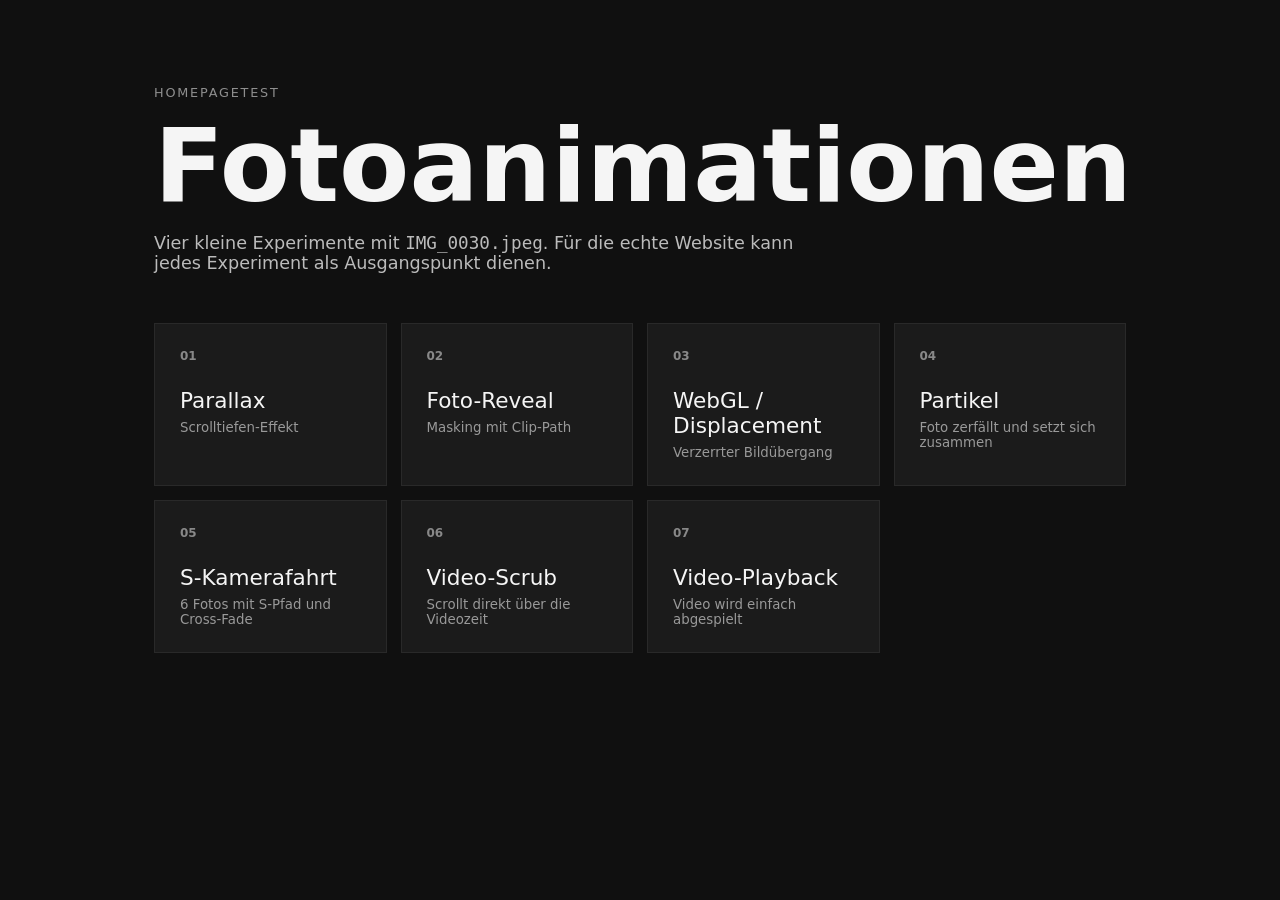
<file: index.html>
<!doctype html>
<html lang="de">
<head><meta charset="utf-8"><meta name="viewport" content="width=device-width,initial-scale=1"><title>HomepageTest – Fotoanimationen</title><link rel="stylesheet" href="style.css"></head>
<body><main class="home"><p class="eyebrow">HomepageTest</p><h1>Fotoanimationen</h1><p>Vier kleine Experimente mit <code>IMG_0030.jpeg</code>. Für die echte Website kann jedes Experiment als Ausgangspunkt dienen.</p><nav class="grid">
<a href="01-parallax.html"><b>01</b><span>Parallax</span><small>Scrolltiefen-Effekt</small></a>
<a href="02-reveal.html"><b>02</b><span>Foto-Reveal</span><small>Masking mit Clip-Path</small></a>
<a href="03-displacement.html"><b>03</b><span>WebGL / Displacement</span><small>Verzerrter Bildübergang</small></a>
<a href="04-particles.html"><b>04</b><span>Partikel</span><small>Foto zerfällt und setzt sich zusammen</small></a>
<a href="05-s-curve.html"><b>05</b><span>S-Kamerafahrt</span><small>6 Fotos mit S-Pfad und Cross-Fade</small></a>
<a href="06-video-scrub.html"><b>06</b><span>Video-Scrub</span><small>Scrollt direkt über die Videozeit</small></a>
<a href="07-video-playback.html"><b>07</b><span>Video-Playback</span><small>Video wird einfach abgespielt</small></a>
</nav></main></body></html>
</file>
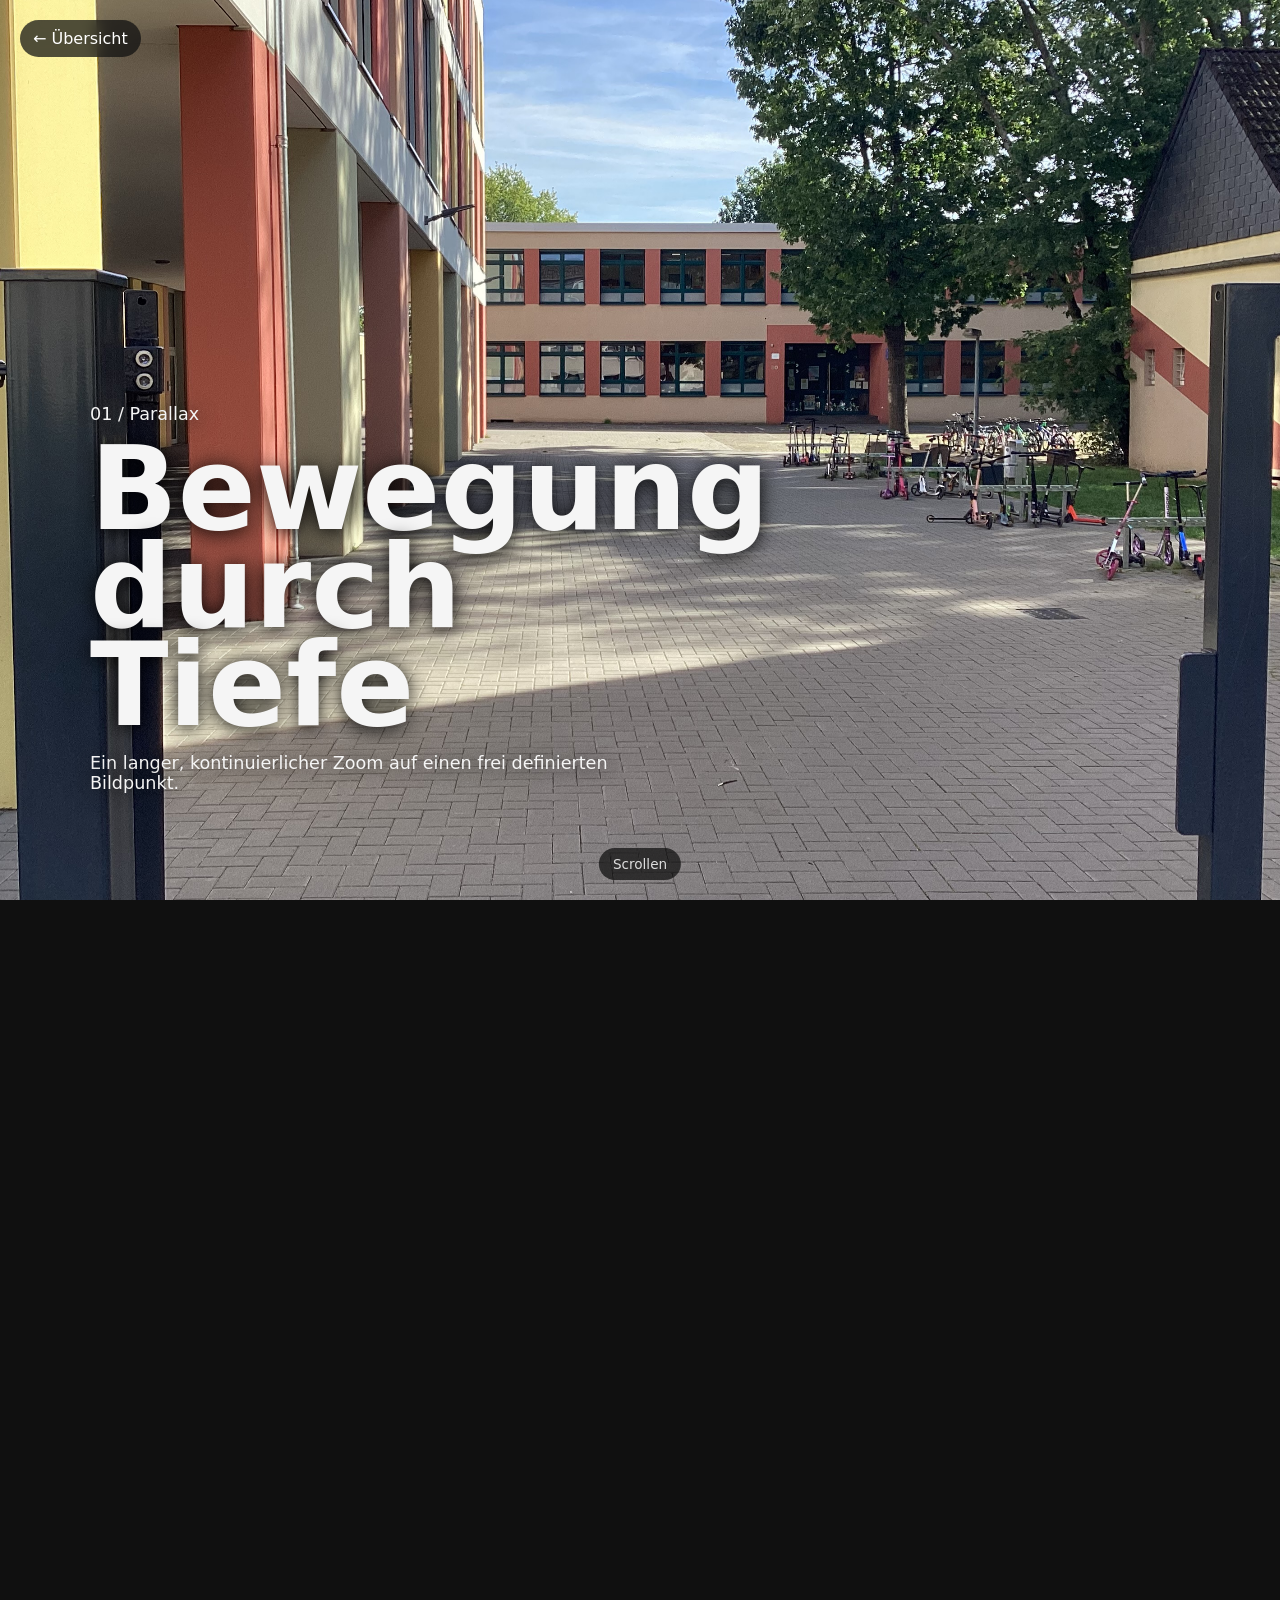
<file: 01-parallax.html>
<!doctype html>
<html lang="de">
<head>
<meta charset="utf-8">
<meta name="viewport" content="width=device-width,initial-scale=1">
<title>Parallax</title>
<link rel="stylesheet" href="style.css">
</head>
<body>
<a class="back" href="index.html">← Übersicht</a>
<main class="demo">
  <section class="parallax-track" id="parallax-track">
    <div class="parallax-sticky">
      <div class="parallax-camera" id="camera">
        <img id="photo" class="photo parallax-photo" src="IMG_0030.jpeg" alt="">
      </div>
      <div class="caption">
        <p>01 / Parallax</p>
        <h1>Bewegung<br>durch Tiefe</h1>
        <p>Ein langer, kontinuierlicher Zoom auf einen frei definierten Bildpunkt.</p>
      </div>
    </div>
  </section>
</main>
<div class="hint">Scrollen</div>
<script>
const track=document.querySelector('#parallax-track');
const camera=document.querySelector('#camera');
const img=document.querySelector('#photo');
const caption=document.querySelector('.caption');

const TARGET_X_PX=2120;
const TARGET_Y_PX=1045;
const START_SCALE=1.15;
const TARGET_SCALE=10;

function ease(t){
  return t<0.5 ? 2*t*t : 1-Math.pow(-2*t+2,2)/2;
}

function update(){
  if(!img.naturalWidth || !img.naturalHeight) return;

  const vw=innerWidth;
  const vh=innerHeight;
  const coverScale=Math.max(vw/img.naturalWidth,vh/img.naturalHeight);
  const renderedW=img.naturalWidth*coverScale;
  const renderedH=img.naturalHeight*coverScale;
  const cropX=(vw-renderedW)/2;
  const cropY=(vh-renderedH)/2;

  const targetXPercent=TARGET_X_PX/img.naturalWidth*100;
  const targetYPercent=TARGET_Y_PX/img.naturalHeight*100;

  img.style.transformOrigin=targetXPercent+'% '+targetYPercent+'%';

  const targetScreenX=cropX+(TARGET_X_PX*coverScale);
  const targetScreenY=cropY+(TARGET_Y_PX*coverScale);

  const max=Math.max(1,track.offsetHeight-innerHeight);
  const rect=track.getBoundingClientRect();
  const p=Math.min(1,Math.max(0,-rect.top/max));
  const e=ease(p);

  const scale=START_SCALE+(TARGET_SCALE-START_SCALE)*e;
  const tx=(vw/2-targetScreenX)*e;
  const ty=(vh/2-targetScreenY)*e;

  camera.style.transform='translate3d('+tx+'px,'+ty+'px,0)';
  img.style.transform='scale('+scale+')';
  caption.style.transform='translate3d(0,'+(-20*p)+'px,0)';
}

addEventListener('scroll',update,{passive:true});
addEventListener('resize',update);
img.addEventListener('load',update);
update();
</script>
</body>
</html>
</file>
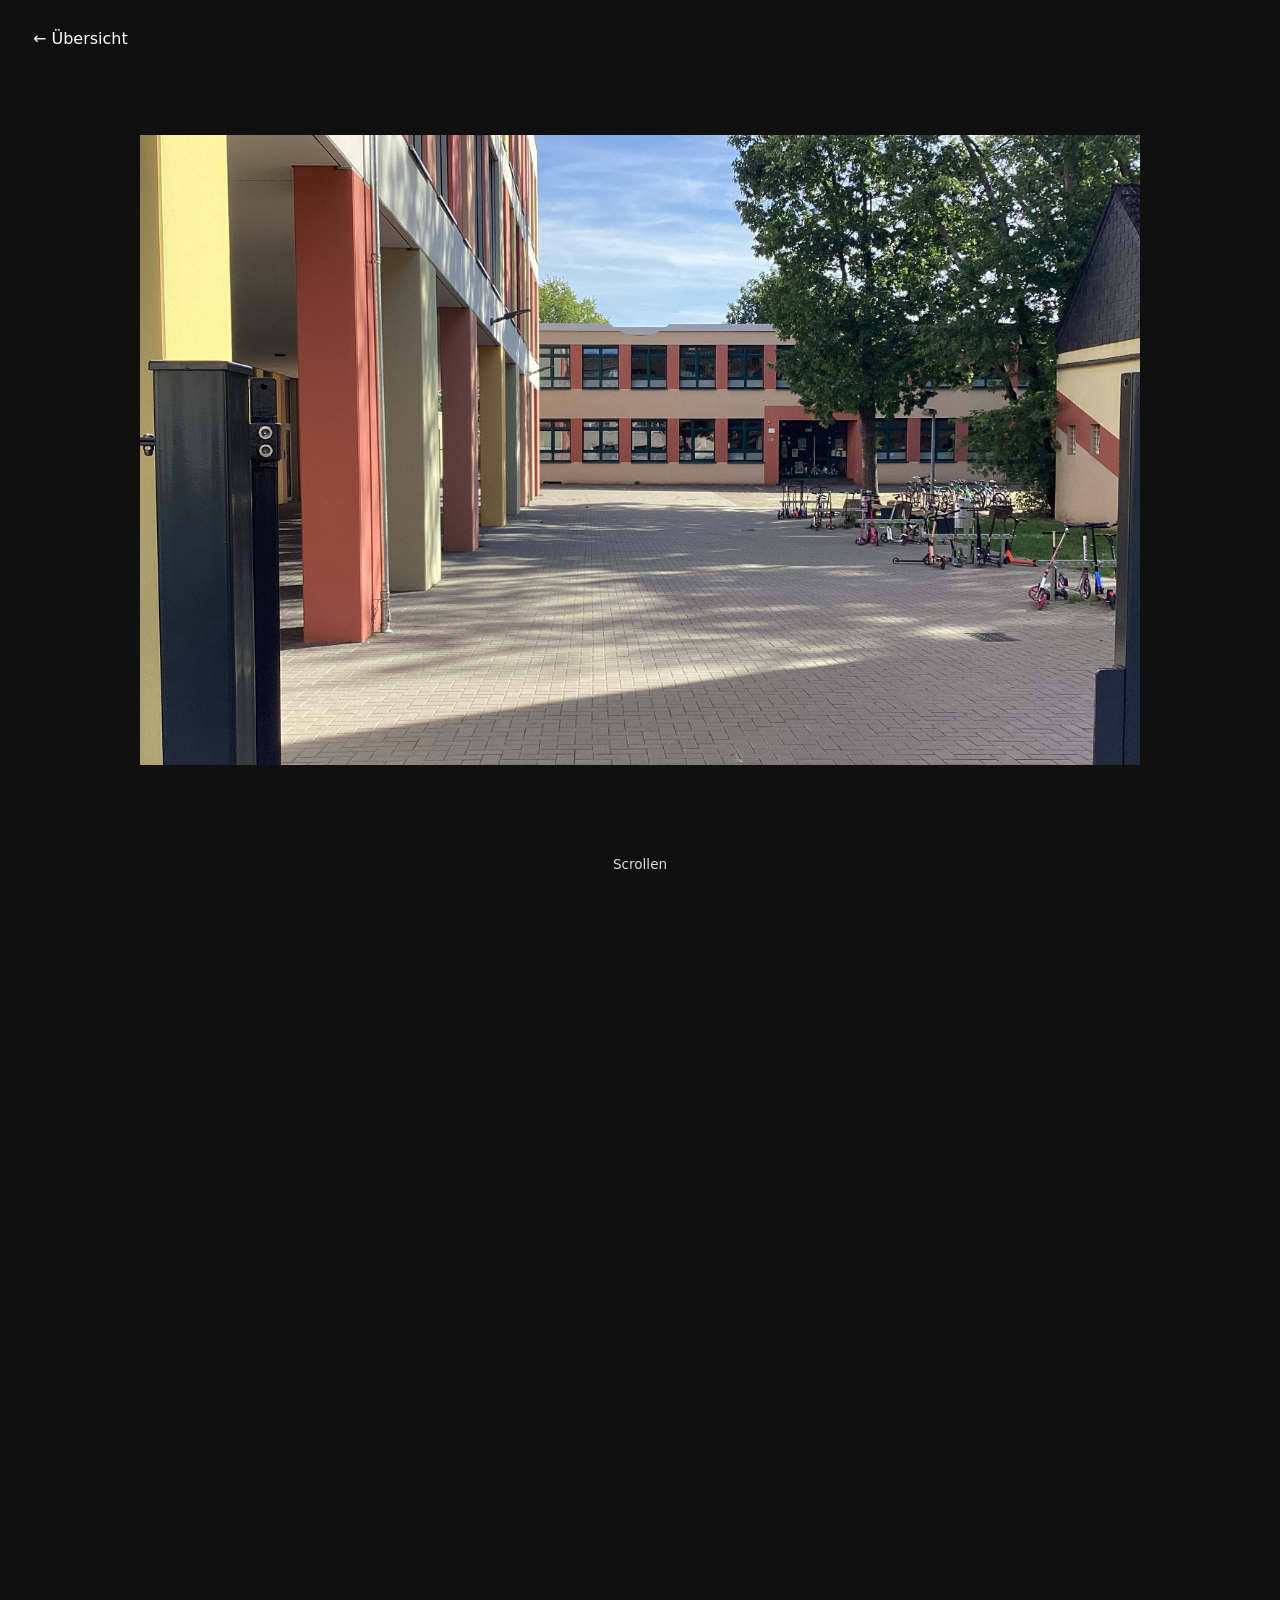
<file: 02-reveal.html>
<!doctype html><html lang="de"><head><meta charset="utf-8"><meta name="viewport" content="width=device-width,initial-scale=1"><title>Foto Reveal</title><link rel="stylesheet" href="style.css"></head><body><a class="back" href="index.html">← Übersicht</a><main class="demo"><section class="reveal-track" id="reveal-track"><div class="reveal-sticky"><div class="reveal-wrap"><img class="photo reveal-base" src="IMG_0030.jpeg" alt=""><img id="overlay" class="photo reveal-overlay" src="IMG_0030.jpeg" alt=""></div></div></section></main><div class="hint">Scrollen</div><script>const track=document.querySelector('#reveal-track');const overlay=document.querySelector('#overlay');function update(){const max=track.offsetHeight-innerHeight;const rect=track.getBoundingClientRect();const p=max>0?Math.min(1,Math.max(0,-rect.top/max)):0;const cycles=4;const t=p*cycles;const local=t-Math.floor(t);const eased=local<.5?2*local*local:1-Math.pow(-2*local+2,2)/2;const size=4+eased*118;overlay.style.clipPath='circle('+size+'% at 50% 25%)';overlay.style.transform='scale('+(1.30+0.18*eased)+')'}addEventListener('scroll',update,{passive:true});addEventListener('resize',update);update();</script></body></html>
</file>
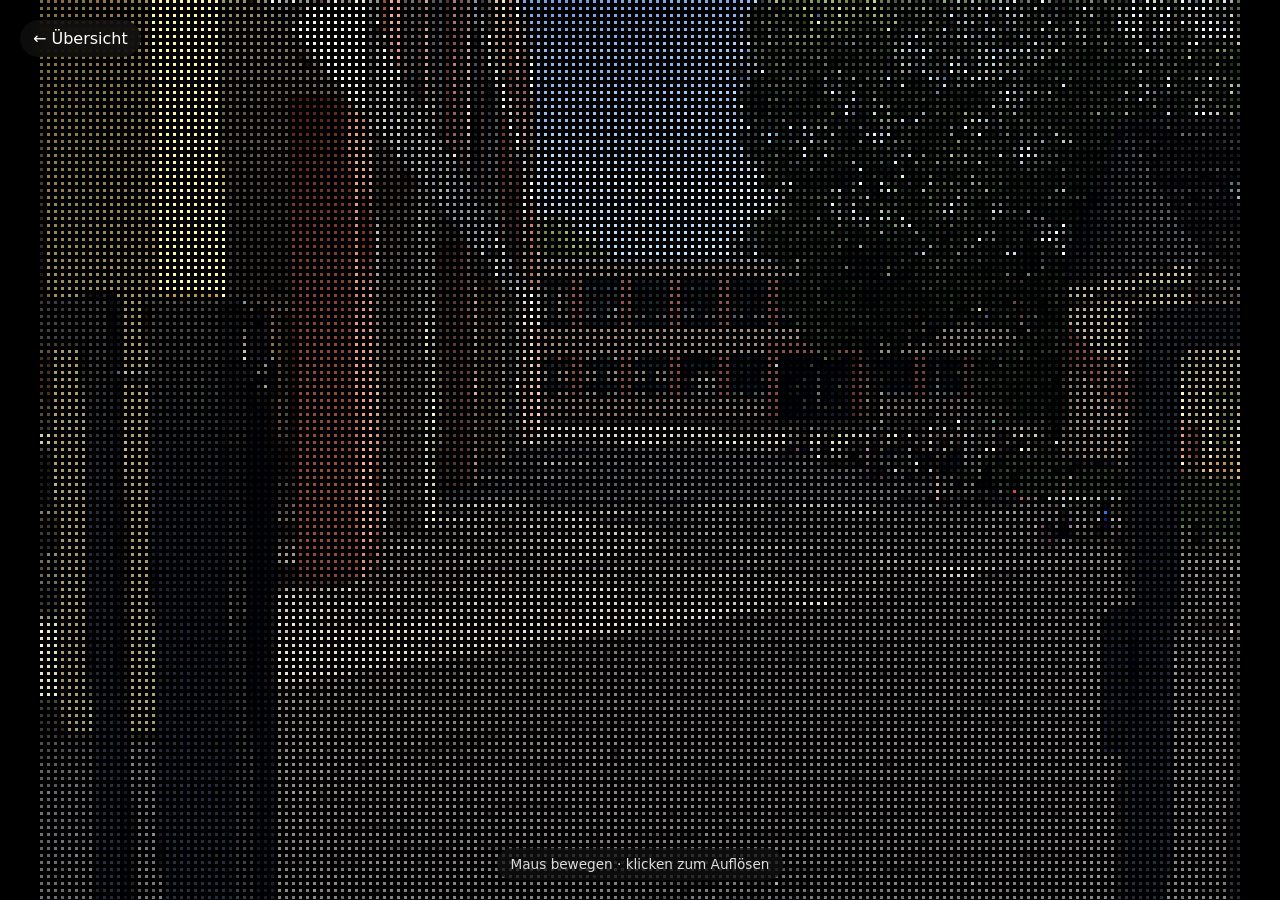
<file: 04-particles.html>
<!doctype html><html lang="de"><head><meta charset="utf-8"><meta name="viewport" content="width=device-width,initial-scale=1"><title>Partikel</title><link rel="stylesheet" href="style.css"></head><body><a class="back" href="index.html">← Übersicht</a><main class="particle-stage"><canvas id="c"></canvas></main><div class="hint">Maus bewegen · klicken zum Auflösen</div><script>const c=document.querySelector('#c'),x=c.getContext('2d'),img=new Image();img.src='IMG_0030.jpeg';let pts=[],mouse={x:-1e4,y:-1e4};function resize(){c.width=innerWidth;c.height=innerHeight;make()}function make(){if(!img.complete)return;const s=Math.min(1,1200/img.width),w=img.width*s,h=img.height*s,ox=(c.width-w)/2,oy=(c.height-h)/2;const oc=document.createElement('canvas'),q=oc.getContext('2d');oc.width=w;oc.height=h;q.drawImage(img,0,0,w,h);const d=q.getImageData(0,0,w,h).data;pts=[];for(let yy=0;yy<h;yy+=7)for(let xx=0;xx<w;xx+=7){const i=(yy*w+xx)*4;pts.push({x:ox+xx,y:oy+yy,tx:ox+xx,ty:oy+yy,r:d[i],g:d[i+1],b:d[i+2],vx:0,vy:0})}}function draw(){x.fillStyle='rgba(5,5,5,.18)';x.fillRect(0,0,c.width,c.height);for(const p of pts){const dx=p.x-mouse.x,dy=p.y-mouse.y,dist=Math.hypot(dx,dy),f=Math.max(0,1-dist/180);p.vx+=dx/dist*f*1.7;p.vy+=dy/dist*f*1.7;p.vx+=(p.tx-p.x)*.018;p.vy+=(p.ty-p.y)*.018;p.vx*=.88;p.vy*=.88;p.x+=p.vx;p.y+=p.vy;x.fillStyle='rgb('+p.r+','+p.g+','+p.b+')';x.fillRect(p.x,p.y,3,3)}requestAnimationFrame(draw)}img.onload=resize;addEventListener('resize',resize);addEventListener('pointermove',e=>{mouse.x=e.clientX;mouse.y=e.clientY});addEventListener('pointerleave',()=>{mouse.x=-1e4;mouse.y=-1e4});addEventListener('click',()=>{for(const p of pts){p.vx+=(Math.random()-.5)*14;p.vy+=(Math.random()-.5)*14}});draw();</script></body></html>
</file>
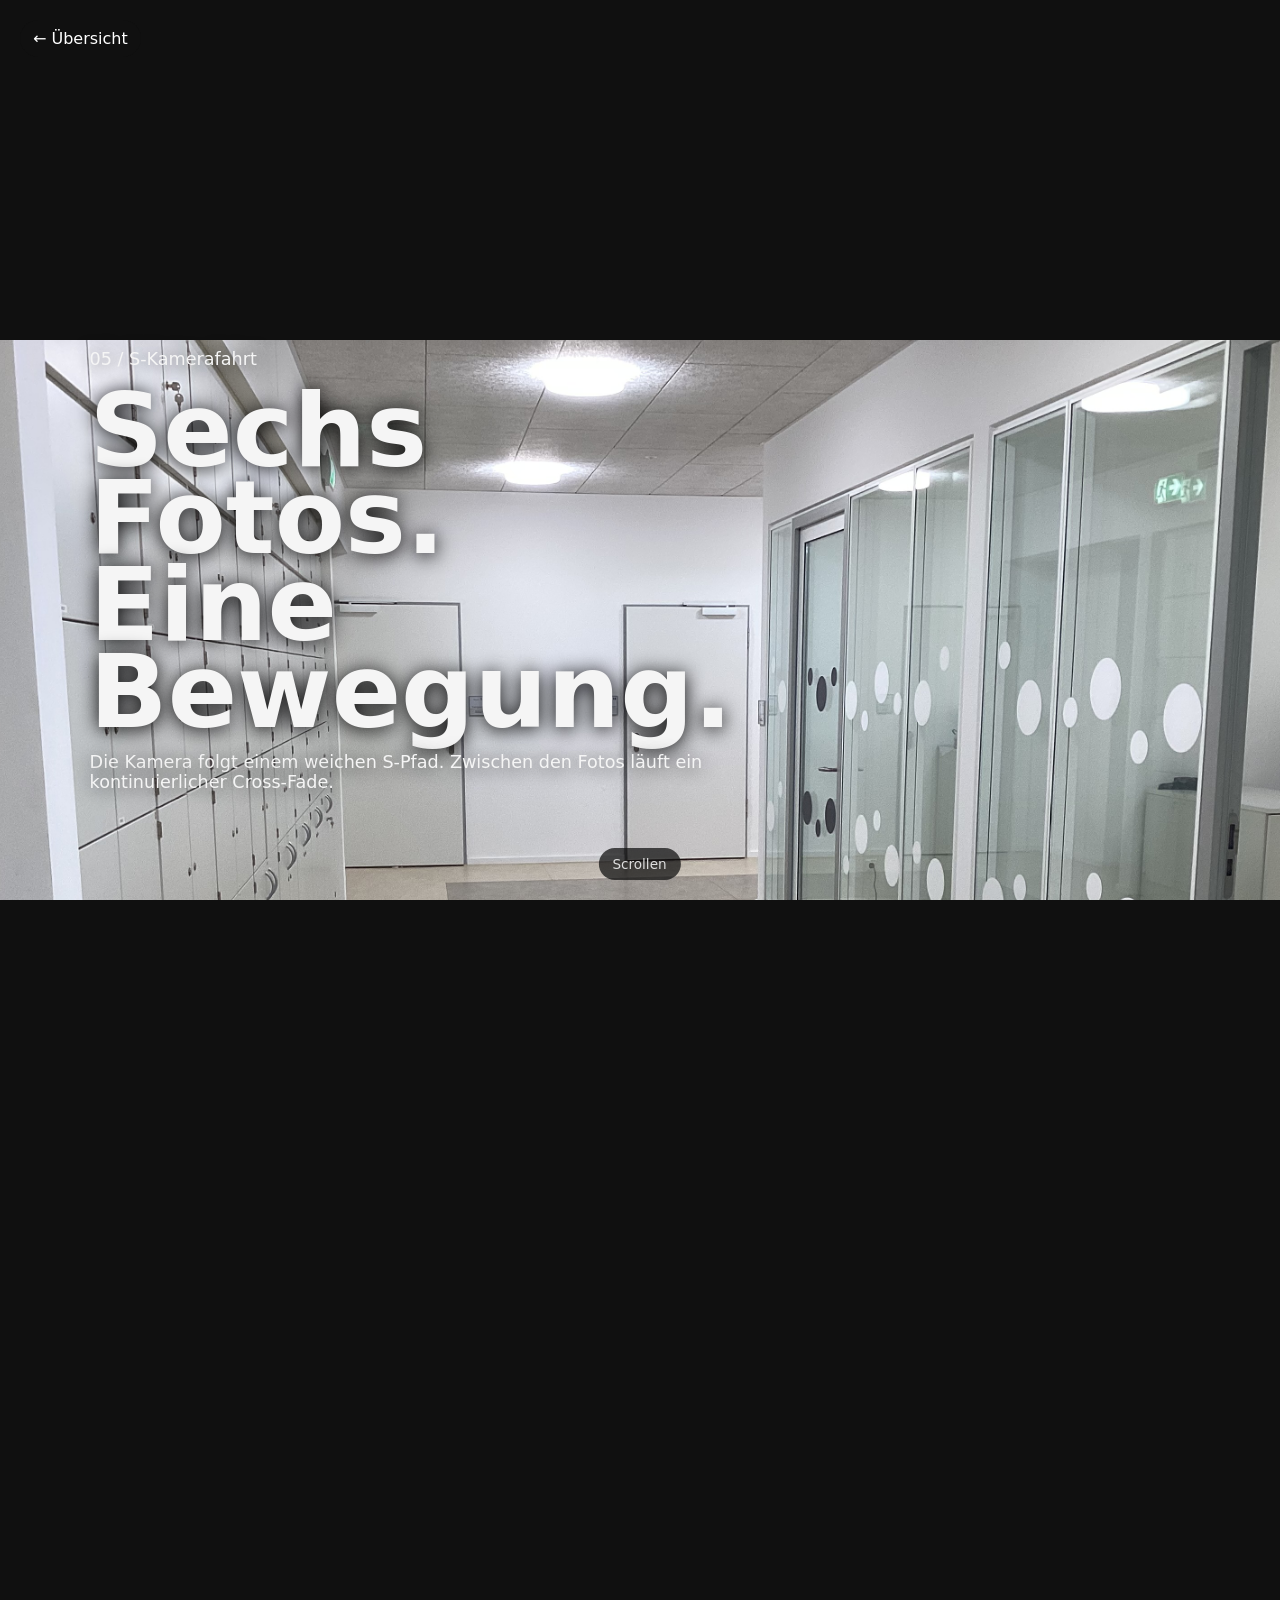
<file: 05-s-curve.html>
<!doctype html>
<html lang="de">
<head>
<meta charset="utf-8">
<meta name="viewport" content="width=device-width,initial-scale=1">
<title>S-Kamerafahrt</title>
<link rel="stylesheet" href="style.css">
</head>
<body>
<a class="back" href="index.html">← Übersicht</a>
<main class="demo">
<section class="s-track" id="track"><div class="s-sticky"><div class="s-canvas" id="canvas">
<img class="s-photo" data-index="0" src="IMG_0035.jpeg" alt="" draggable="false">
<img class="s-photo" data-index="1" src="IMG_0036.jpeg" alt="" draggable="false">
<img class="s-photo" data-index="2" src="IMG_0037.jpeg" alt="" draggable="false">
<img class="s-photo" data-index="3" src="IMG_0038.jpeg" alt="" draggable="false">
<img class="s-photo" data-index="4" src="IMG_0039.jpeg" alt="" draggable="false">
<img class="s-photo" data-index="5" src="IMG_0040.jpeg" alt="" draggable="false">
</div>
<div class="caption s-caption"><p>05 / S-Kamerafahrt</p><h1>Sechs Fotos.<br>Eine Bewegung.</h1><p>Die Kamera folgt einem weichen S-Pfad. Zwischen den Fotos läuft ein kontinuierlicher Cross-Fade.</p></div>
</div></section>
</main>
<div class="hint">Scrollen</div>
<script>
const track=document.querySelector('#track');
const photos=[...document.querySelectorAll('.s-photo')];
const path=[
{x:50,y:10,zoom:1.15},
{x:80,y:26,zoom:1.55},
{x:69,y:42,zoom:2.0},
{x:31,y:58,zoom:2.55},
{x:20,y:74,zoom:3.25},
{x:50,y:90,zoom:5.0}
];
const clamp=(v,a=0,b=1)=>Math.min(b,Math.max(a,v));
const smooth=t=>t*t*(3-2*t);
function catmull(p0,p1,p2,p3,t){const t2=t*t,t3=t2*t;return .5*((2*p1)+(-p0+p2)*t+(2*p0-5*p1+4*p2-p3)*t2+(-p0+3*p1-3*p2+p3)*t3)}
function cameraAt(progress){
 const n=path.length-1,scaled=clamp(progress)*n,i=Math.min(n-1,Math.floor(scaled)),t=smooth(scaled-i);
 const a=path[Math.max(0,i-1)],b=path[i],c=path[i+1],d=path[Math.min(n,i+2)];
 return {x:catmull(a.x,b.x,c.x,d.x,t),y:catmull(a.y,b.y,c.y,d.y,t),zoom:catmull(a.zoom,b.zoom,c.zoom,d.zoom,t)};
}
function updateBaseSize(img){
 if(!img.naturalWidth)return;
 const vw=innerWidth,vh=innerHeight,cover=Math.max(vw/img.naturalWidth,vh/img.naturalHeight);
 img.dataset.baseWidth=img.naturalWidth*cover;
 img.dataset.baseHeight=img.naturalHeight*cover;
}
function update(){
 const max=Math.max(1,track.offsetHeight-innerHeight);
 const rect=track.getBoundingClientRect();
 const p=clamp(-rect.top/max),cam=cameraAt(p);
 const n=path.length-1,scaled=p*n,segment=Math.min(n-1,Math.floor(scaled)),local=scaled-segment;
 photos.forEach((img,index)=>{
  updateBaseSize(img);
  const baseW=parseFloat(img.dataset.baseWidth||0),baseH=parseFloat(img.dataset.baseHeight||0);
  if(!baseW||!baseH)return;
  const scale=cam.zoom,x=innerWidth/2-(cam.x/100)*baseW*scale,y=innerHeight/2-(cam.y/100)*baseH*scale;
  img.style.width=baseW+'px';img.style.height=baseH+'px';
  img.style.transform='translate3d('+x+'px,'+y+'px,0) scale('+scale+')';
  let opacity=0;
  if(index===segment){
   opacity=1;
   if(local>0.72)opacity=1-smooth(clamp((local-.72)/.28));
  }else if(index===segment+1){
   if(local>0.72)opacity=smooth(clamp((local-.72)/.28));
  }
  if(p<=0&&index===0)opacity=1;
  if(p>=1&&index===photos.length-1)opacity=1;
  img.style.opacity=opacity;
 });
}
photos.forEach(img=>img.addEventListener('load',()=>{updateBaseSize(img);update()}));
addEventListener('scroll',update,{passive:true});
addEventListener('resize',update);
update();
</script>
</body>
</html>
</file>
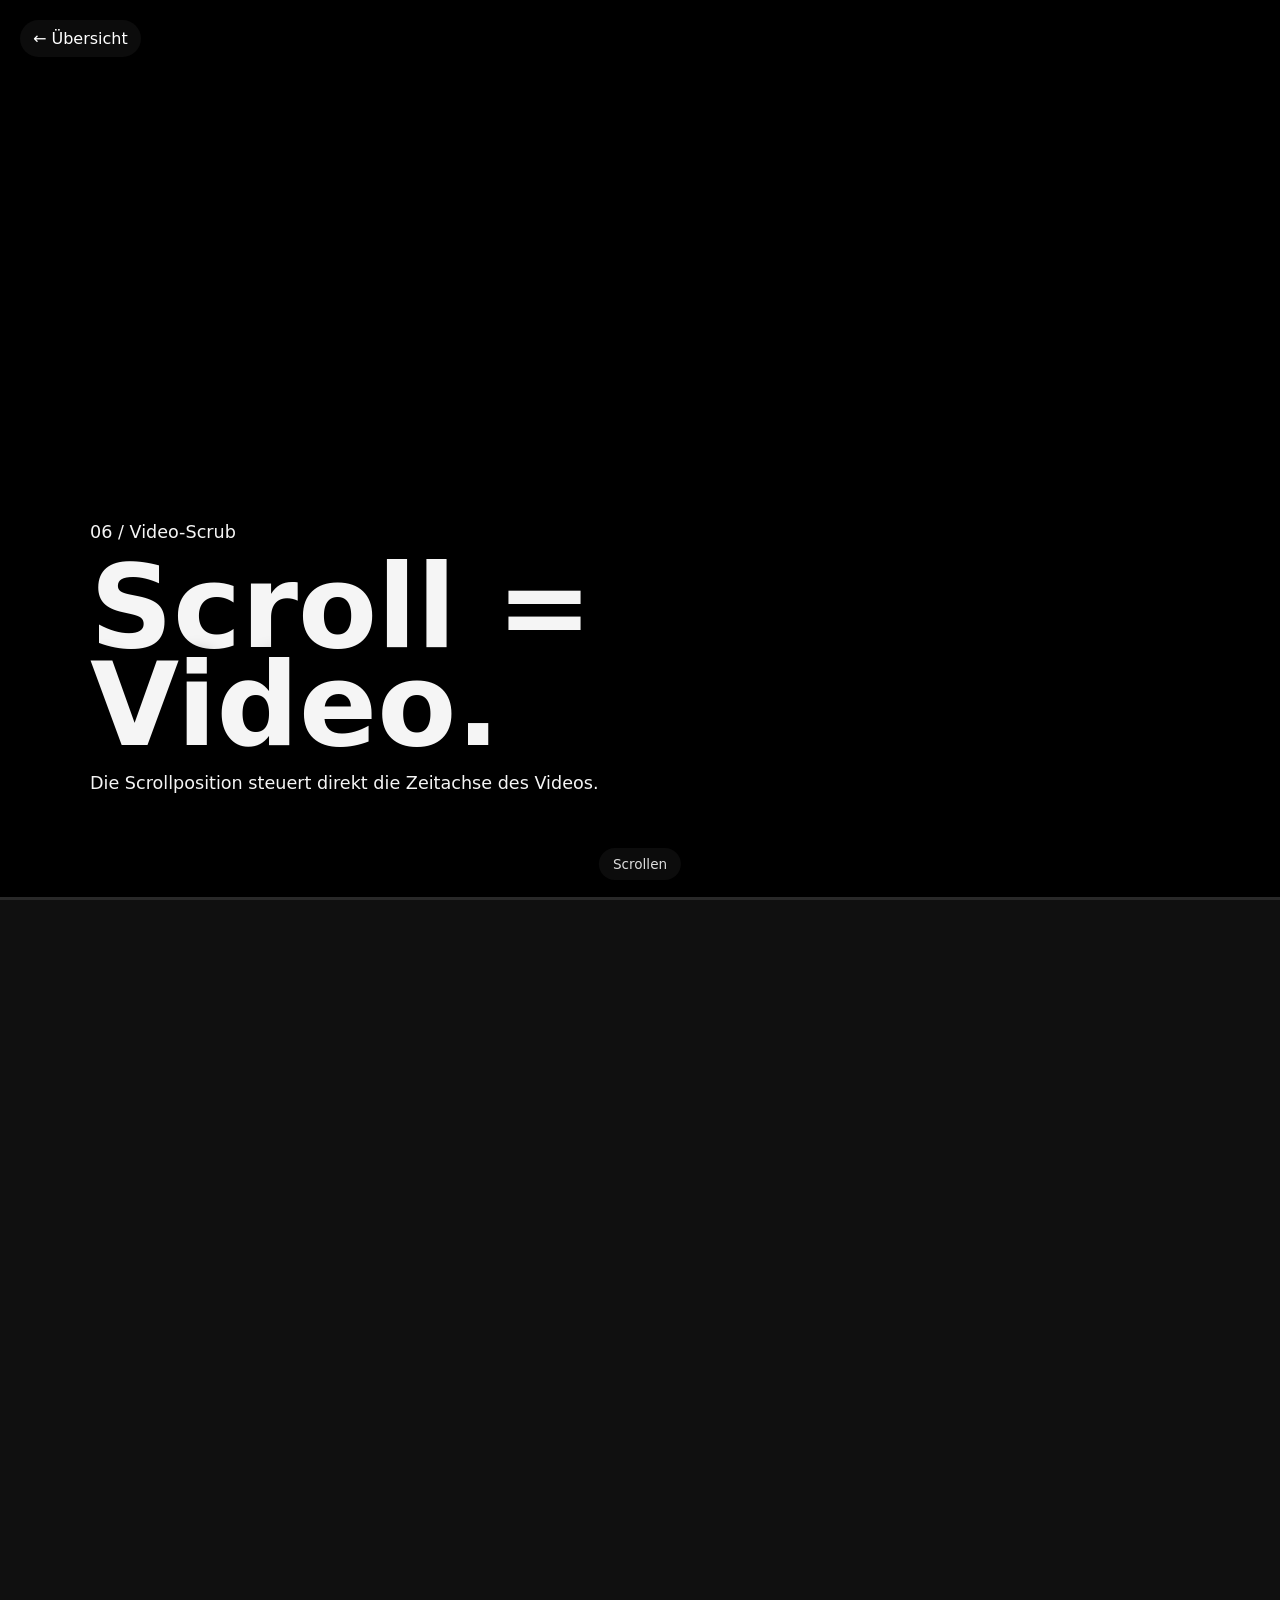
<file: 06-video-scrub.html>
<!doctype html>
<html lang="de">
<head>
<meta charset="utf-8">
<meta name="viewport" content="width=device-width,initial-scale=1">
<title>Video Scrub</title>
<link rel="stylesheet" href="style.css">
</head>
<body>
<a class="back" href="index.html">← Übersicht</a>

<main class="demo">
  <section class="video-track" id="video-track">
    <div class="video-sticky">
      <video id="scrub-video" class="scrub-video" src="TestVideo.mp4" preload="auto" muted playsinline webkit-playsinline></video>
      <div class="caption video-caption">
        <p>06 / Video-Scrub</p>
        <h1>Scroll = Video.</h1>
        <p>Die Scrollposition steuert direkt die Zeitachse des Videos.</p>
      </div>
      <div class="video-progress"><span id="video-progress"></span></div>
    </div>
  </section>
</main>

<div class="hint">Scrollen</div>

<script>
const track=document.querySelector('#video-track');
const video=document.querySelector('#scrub-video');
const progress=document.querySelector('#video-progress');
const caption=document.querySelector('.video-caption');

let duration=0;
let targetTime=0;
let seeking=false;
let raf=0;

function clamp(v,a=0,b=1){return Math.min(b,Math.max(a,v))}
function smooth(t){return t*t*(3-2*t)}

function readScroll(){
  const max=Math.max(1,track.offsetHeight-innerHeight);
  const rect=track.getBoundingClientRect();
  const p=clamp(-rect.top/max);

  targetTime=duration*p;
  progress.style.width=(p*100)+'%';

  const fade=clamp((p-.76)/.24);
  caption.style.opacity=1-fade;
  caption.style.transform='translate3d(0,'+(-24*smooth(p))+'px,0)';

  if(!raf) raf=requestAnimationFrame(processSeek);
}

function processSeek(){
  raf=0;
  if(!duration || seeking) return;

  const delta=targetTime-video.currentTime;
  if(Math.abs(delta)<0.02) return;

  seeking=true;

  try{
    if(typeof video.fastSeek==='function'){
      video.fastSeek(targetTime);
    }else{
      video.currentTime=targetTime;
    }
  }catch(e){
    video.currentTime=targetTime;
  }
}

function finishSeek(){
  seeking=false;
  if(Math.abs(targetTime-video.currentTime)>0.02){
    if(!raf) raf=requestAnimationFrame(processSeek);
  }
}

video.addEventListener('loadedmetadata',()=>{
  duration=Number.isFinite(video.duration)?video.duration:0;
  readScroll();
});

video.addEventListener('seeked',finishSeek);

video.muted=true;
video.playsInline=true;
video.preload='auto';

addEventListener('scroll',readScroll,{passive:true});
addEventListener('resize',readScroll);

readScroll();
</script>
</body>
</html>
</file>
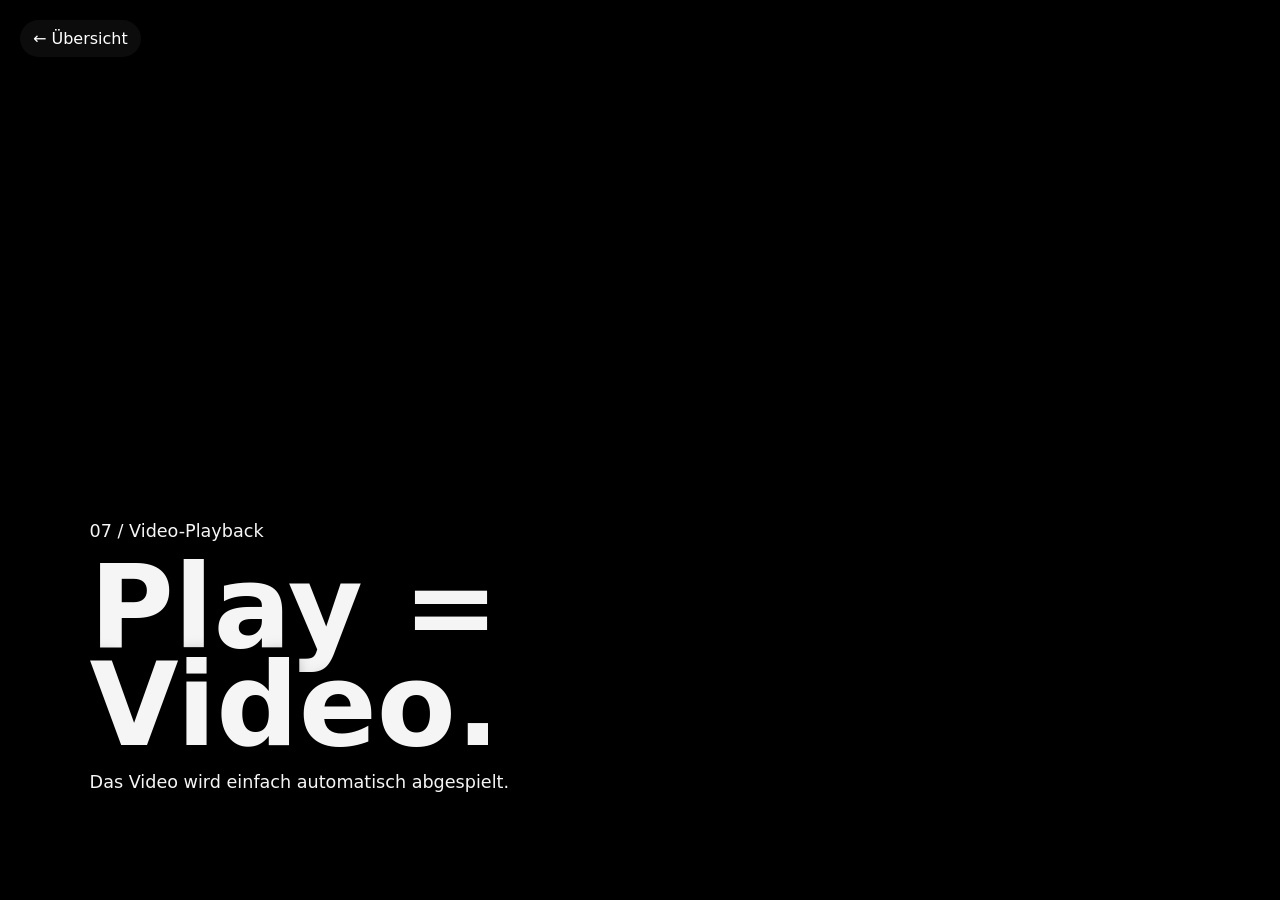
<file: 07-video-playback.html>
<!doctype html>
<html lang="de">
<head>
<meta charset="utf-8">
<meta name="viewport" content="width=device-width,initial-scale=1">
<title>Video Playback</title>
<link rel="stylesheet" href="style.css">
</head>
<body>
<a class="back" href="index.html">← Übersicht</a>

<main class="demo">
  <section class="video-playback">
    <video
      class="playback-video"
      src="TestVideo.mp4"
      autoplay
      muted
      loop
      playsinline
      webkit-playsinline
      preload="auto"
    ></video>

    <div class="caption playback-caption">
      <p>07 / Video-Playback</p>
      <h1>Play = Video.</h1>
      <p>Das Video wird einfach automatisch abgespielt.</p>
    </div>
  </section>
</main>
</body>
</html>
</file>
<file: style.css>
*{box-sizing:border-box}html{scroll-behavior:smooth}body{margin:0;font-family:system-ui,-apple-system,BlinkMacSystemFont,"Segoe UI",sans-serif;background:#101010;color:#f5f5f5}a{color:inherit}.home{max-width:1100px;margin:auto;padding:8vh 5vw}.eyebrow{opacity:.55;text-transform:uppercase;letter-spacing:.14em;font-size:.8rem}.home h1{font-size:clamp(3rem,8vw,7rem);line-height:.9;margin:.2em 0}.home>p:not(.eyebrow){max-width:650px;color:#bbb;font-size:1.1rem}.grid{display:grid;grid-template-columns:repeat(auto-fit,minmax(230px,1fr));gap:14px;margin-top:50px}.grid a{padding:25px;background:#1b1b1b;text-decoration:none;border:1px solid #292929;transition:transform .25s,background .25s}.grid a:hover{transform:translateY(-5px);background:#242424}.grid b,.grid span,.grid small{display:block}.grid b{font-size:.75rem;opacity:.5}.grid span{font-size:1.35rem;margin:25px 0 7px}.grid small{color:#999}.demo{min-height:100vh}.back{position:fixed;z-index:20;top:20px;left:20px;padding:9px 13px;background:#111b;color:#fff;text-decoration:none;border-radius:999px;backdrop-filter:blur(8px)}.hint{position:fixed;z-index:10;bottom:20px;left:50%;transform:translateX(-50%);padding:8px 14px;background:#111b;border-radius:999px;color:#ddd;font-size:.85rem}.photo{display:block;width:100%;height:100%;object-fit:cover}.stage{height:100vh;overflow:hidden;position:relative}.caption{position:absolute;z-index:3;left:7vw;bottom:10vh;max-width:600px;text-shadow:0 2px 20px #000}.caption h1{font-size:clamp(3rem,9vw,9rem);margin:0;line-height:.85}.caption p{font-size:1.1rem}.section{min-height:100vh;display:grid;place-items:center;padding:8vw}.reveal-wrap{width:min(1000px,90vw);height:min(70vh,700px);position:relative;overflow:hidden;background:#222}.reveal-wrap img{position:absolute;inset:0}.reveal-overlay{clip-path:circle(0% at 50% 50%);}.webgl-stage{height:100vh}.webgl-stage canvas{display:block;width:100%;height:100%}.particle-stage{position:relative;height:100vh;background:#050505}.particle-stage canvas{position:absolute;inset:0;width:100%;height:100%}.parallax-track{height:880vh;position:relative}.parallax-sticky{position:fixed;inset:0;width:100vw;height:100vh;overflow:hidden;z-index:1;background:#101010}.parallax-camera{position:absolute;inset:0;will-change:transform}.parallax-photo{position:absolute;inset:0;width:100%;height:100%;object-fit:cover;object-position:50% 50%;will-change:transform}.parallax-sticky .caption{transition:transform .05s linear;will-change:transform}.reveal-track{height:500vh;position:relative}.reveal-sticky{position:fixed;inset:0;width:100vw;height:100vh;display:grid;place-items:center;z-index:1;background:#101010}.reveal-base{transform:scale(1.18);object-position:50% 25%;transform-origin:50% 25%}.reveal-overlay{clip-path:circle(4% at 50% 25%);transform:scale(1.30);object-position:50% 25%;transform-origin:50% 25%}body{overflow-x:hidden}.parallax-sticky .caption,.reveal-sticky{will-change:transform}.s-track{height:700vh;position:relative}.s-sticky{position:fixed;inset:0;width:100vw;height:100vh;overflow:hidden;z-index:1;background:#101010}.s-canvas{position:absolute;inset:0;overflow:hidden}.s-photo{position:absolute;left:0;top:0;width:auto;height:auto;max-width:none;opacity:0;transform-origin:0 0;will-change:transform,opacity;user-select:none;pointer-events:none}.s-caption{z-index:4;max-width:720px}.s-caption h1{font-size:clamp(3rem,8vw,8rem)}.video-track{height:600vh;position:relative}.video-sticky{position:fixed;inset:0;width:100vw;height:100vh;overflow:hidden;z-index:1;background:#000}.scrub-video{position:absolute;inset:0;width:100%;height:100%;object-fit:cover}.video-caption{z-index:4;max-width:720px;transition:opacity .05s linear,transform .05s linear;will-change:opacity,transform}.video-progress{position:absolute;left:0;right:0;bottom:0;height:3px;background:rgba(255,255,255,.16);z-index:6}.video-progress span{display:block;width:0;height:100%;background:#fff;transform-origin:left center;will-change:width}.video-playback{position:relative;height:100vh;overflow:hidden;background:#000}.playback-video{display:block;width:100%;height:100%;object-fit:cover}.playback-caption{z-index:4;pointer-events:none}.video-playback{position:relative;height:100vh;overflow:hidden;background:#000}.playback-video{position:absolute;left:50%;top:50%;width:auto;height:auto;max-width:none;max-height:none;object-fit:initial;transform:translate(-50%,-50%)}.playback-caption{z-index:4;pointer-events:none}
</file>
